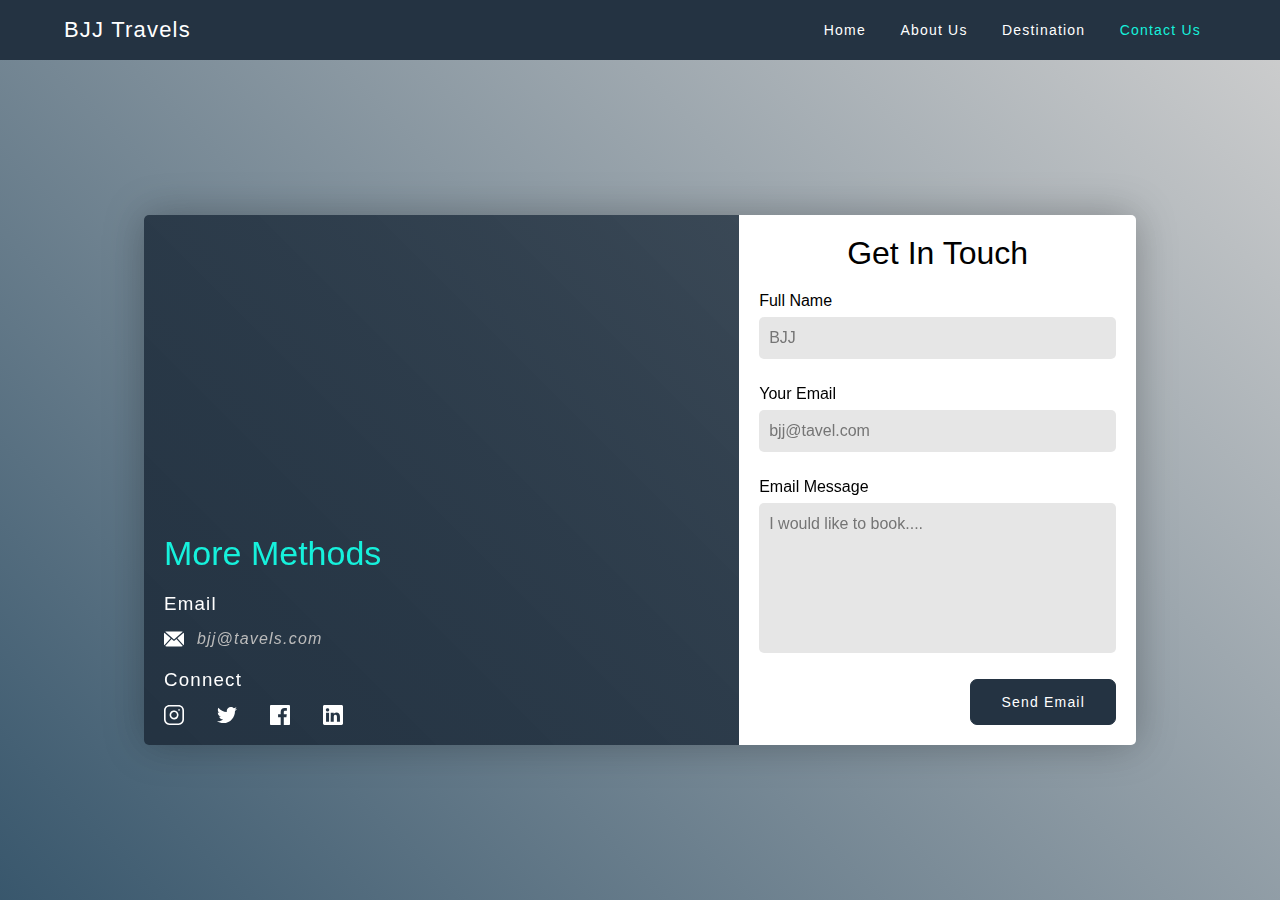
<file: contactus.html>
<!DOCTYPE html>
<html lang="en">
<head>
    <meta charset="UTF-8">
    <meta http-equiv="X-UA-Compatible" content="IE=edge">
    <meta name="viewport" content="width=device-width, initial-scale=1.0">
    <script src="https://cdnjs.cloudflare.com/ajax/libs/jquery/3.2.1/jquery.min.js"></script>
    <link href="https://cdnjs.cloudflare.com/ajax/libs/font-awesome/4.7.0/css/font-awesome.min.css" rel= "stylesheet">
    <link rel="stylesheet"href="contactus.css">
    <title>Document</title>
</head>
<body>
    
</body>
</html>
<nav id="nav">
    <div class="wrapper">
        <h1>BJJ Travels</h1>
        <div class="hamburger" id="ham">
            <span class="lettuce slice"></span>            
            <span class="cheese slice"></span>
            <span class="beef slice"></span>
        </div>
        <div class="linkWrapper">
            <a href="#">Home</a>
            <a href="#">About Us</a>
            <a href="#">Destination</a>
            <a href="#" class="active">Contact Us</a>
        </div>
    </div>
</nav>

<div class="map">
	<iframe src="https://snazzymaps.com/embed/2369" width="100%" height="100%" style="border:none;"></iframe>
</div>

<div class="content">
	<div class="contact">
		<div class="other">
			<div class="info">
				<h2>More Methods </h2>
				<h3>Email</h3>
				<div class="svg-wrap">
					<a href="mailto:bjj@tavels.com"><svg xmlns="http://www.w3.org/2000/svg" viewBox="0 0 485.211 485.211"><path d="M485.21 363.906c0 10.637-2.99 20.498-7.784 29.174l-153.2-171.41 151.54-132.584c5.894 9.355 9.445 20.344 9.445 32.22v242.6zM242.607 252.793l210.863-184.5c-8.654-4.737-18.398-7.642-28.91-7.642H60.65c-10.523 0-20.27 2.906-28.888 7.643l210.844 184.5zm58.787-11.162l-48.81 42.735c-2.854 2.487-6.41 3.73-9.977 3.73-3.57 0-7.125-1.243-9.98-3.73l-48.82-42.736-155.14 173.6c9.3 5.834 20.198 9.33 31.984 9.33h363.91c11.785 0 22.688-3.496 31.984-9.33l-155.15-173.6zM9.448 89.086C3.554 98.44 0 109.43 0 121.305v242.602c0 10.637 2.978 20.498 7.79 29.174L160.97 221.64 9.448 89.086z"/></svg>
                        bjj@tavels.com</a>
				</div>
				<h3>Connect</h3>
				<div class="svg-wrap">
					<a href="http://instagram.com/connorgaunt" target="_blank"><svg xmlns="http://www.w3.org/2000/svg" viewBox="0 0 512 512"><path d="M373.66 0H138.34C62.06 0 0 62.06 0 138.34v235.32C0 449.94 62.06 512 138.34 512h235.32C449.94 512 512 449.94 512 373.66V138.34C512 62.06 449.94 0 373.66 0zm96.976 373.66c0 53.472-43.503 96.976-96.977 96.976H138.34c-53.472 0-96.976-43.503-96.976-96.977V138.34c0-53.472 43.503-96.976 96.977-96.976h235.32c53.472 0 96.976 43.503 96.976 96.977v235.32z"/><path d="M370.586 238.14c-3.64-24.546-14.84-46.794-32.386-64.34-17.547-17.547-39.795-28.747-64.34-32.386-11.177-1.657-22.508-1.657-33.683 0-30.336 4.5-57.103 20.54-75.372 45.172-18.27 24.63-25.854 54.903-21.355 85.237 4.5 30.335 20.54 57.102 45.172 75.372 19.996 14.83 43.706 22.62 68.153 22.62 5.667 0 11.375-.42 17.083-1.266 30.336-4.5 57.103-20.542 75.372-45.173 18.27-24.63 25.855-54.9 21.356-85.236zM267.79 327.633c-19.404 2.882-38.77-1.973-54.526-13.66-15.757-11.687-26.02-28.81-28.896-48.216-2.878-19.405 1.973-38.77 13.66-54.527 11.688-15.758 28.81-26.02 48.217-28.898 3.574-.53 7.173-.795 10.772-.795s7.2.265 10.773.796c32.23 4.78 57.098 29.645 61.878 61.877 5.94 40.058-21.817 77.482-61.877 83.422zM400.05 111.95c-3.853-3.85-9.184-6.057-14.626-6.057S374.65 108.1 370.8 111.95c-3.852 3.853-6.06 9.175-6.06 14.626 0 5.45 2.208 10.773 6.06 14.625 3.85 3.852 9.182 6.06 14.624 6.06s10.773-2.207 14.625-6.06c3.85-3.85 6.057-9.182 6.057-14.624 0-5.443-2.207-10.774-6.058-14.625z"/></svg></a>
					
					<a href="http://twitter.com/connor_gaunt" target="_blank"><svg xmlns="http://www.w3.org/2000/svg" viewBox="0 0 612 612"><path d="M612 116.258c-22.525 9.98-46.694 16.75-72.088 19.772 25.93-15.527 45.777-40.155 55.184-69.41-24.322 14.378-51.17 24.82-79.775 30.48-22.906-24.438-55.49-39.66-91.63-39.66-69.333 0-125.55 56.218-125.55 125.514 0 9.828 1.11 19.427 3.25 28.606-104.325-5.24-196.834-55.223-258.75-131.174-10.822 18.51-16.98 40.078-16.98 63.1 0 43.56 22.182 81.994 55.836 104.48-20.575-.688-39.926-6.348-56.867-15.756v1.568c0 60.806 43.29 111.554 100.692 123.104-10.517 2.83-21.607 4.398-33.08 4.398-8.107 0-15.947-.803-23.634-2.333 15.985 49.907 62.336 86.2 117.253 87.194-42.946 33.655-97.098 53.656-155.915 53.656-10.134 0-20.116-.612-29.944-1.72 55.568 35.68 121.537 56.484 192.44 56.484 230.947 0 357.187-191.29 357.187-357.188l-.42-16.253C573.87 163.525 595.21 141.42 612 116.257z"/></svg></a>
					
					<a href="http://facebook.com/connorgauntdesign" target="_blank"><svg xmlns="http://www.w3.org/2000/svg" width="60.734" height="60.733" viewBox="0 0 60.734 60.733"><path d="M57.378 0H3.352C1.502 0 0 1.5 0 3.354V57.38c0 1.852 1.502 3.353 3.352 3.353h29.086v-23.52h-7.914v-9.166h7.914v-6.76c0-7.843 4.79-12.116 11.787-12.116 3.355 0 6.232.252 7.07.36v8.2h-4.853c-3.805 0-4.54 1.81-4.54 4.463v5.85h9.08l-1.188 9.167h-7.892v23.52h15.475c1.852 0 3.355-1.503 3.355-3.35V3.35C60.732 1.5 59.23 0 57.378 0z"/></svg></a>
					
					<a href="http://linkedin.com/in/connorgaunt" target="_blank"><svg xmlns="http://www.w3.org/2000/svg" viewBox="0 0 478.165 478.165"><path d="M442.78 0H35.424C15.86 0 0 15.4 0 34.288v409.688c0 18.828 15.86 34.19 35.424 34.19H442.76c19.586 0 35.405-15.362 35.405-34.19V34.288C478.165 15.4 462.345 0 442.78 0zM145.003 400.244H72.78V184.412h72.224v215.832zm-36.16-245.28h-.48c-24.246 0-39.926-16.695-39.926-37.336 0-21.22 16.158-37.337 40.863-37.337 24.725 0 39.927 16.12 40.385 37.338.02 20.64-15.64 37.337-40.843 37.337zm296.54 245.28h-72.082V284.807c0-29.01-10.598-48.952-36.738-48.952-20.063 0-31.798 13.428-36.958 26.458-1.893 4.423-2.39 10.898-2.39 17.393v120.537H184.95s.916-195.63 0-215.832h72.263v30.604c9.484-14.684 26.658-35.703 65.01-35.703 47.577 0 83.16 30.863 83.16 97.168v123.766zm-148.61-184.532c.06-.22.16-.438.42-.677v.677h-.42z"/></svg></a>
				</div>
			</div>
		</div>
		<div class="form">
			<h1>Get In Touch</h1>
			<form action="">
				<div class="flex-rev">
					<input type="text" placeholder="BJJ" name="name" id="name" />
					<label for="name">Full Name</label>
				</div>
				<div class="flex-rev">
					<input type="email" placeholder="bjj@tavel.com" name="email" id="email" />
					<label for="email">Your Email</label>
				</div>

				<div class="flex-rev">
					<textarea placeholder="I would like to book...." name="message" id="message" /></textarea>
					<label for="message">Email Message</label>
				</div>
				<button>Send Email</button>
			</form>
		</div>
	</div>
</div>
</file>
<file: contactus.css>
html, 
body {
    overflow-x: hidden;
}

* {
    margin: 0;
    padding: 0;
    box-sizing: border-box;
    font-family: helvetica;
    font-weight: 300;
}


a,
button{
    display: inline-block;
    padding: 14px 30px;
    text-decoration: none;
    color: #243342;
    letter-spacing: 1.2px;
    font-size: 14px;
    border: 1px solid #243342;
    border-radius: 7px;
    margin-right: 20px;
    transition: 0.15s ease-in-out;
}
a.focus,
button{
    color: white;
    background: #243342;
}
a.focus:hover,
button:hover{
	cursor: pointer;
   color: #1bf1dc;
}
a:hover {
    background-color: #243342;
    color: #16f1d7;
}

nav {
    position: fixed;
    top: 0;
    width: 100%;
    z-index: 2;
    background-color: rgb(36, 51, 66);
}



nav .wrapper {
    display: flex;
    align-items: center;
    justify-content: space-between;
    padding: 15px 5%;
}
nav .hamburger {
    width: 30px;
    height: 30px;
    display: flex;
    flex-direction: column;
    justify-content: space-around;
    z-index: 3;
    opacity: 0;
    pointer-events: none;
}
nav .hamburger:hover{
    cursor: pointer;
}

nav .hamburger:hover span.slice {
    background-color: #b9bbbd;
}

nav .hamburger span.slice {
    display: block;
    width: 100%;
    height: 2px;
    background-color: white;
    transition: 0.2s ease-in-out;
}

nav.open .hamburger span.cheese.slice {
    opacity: 0;
}

nav.open .hamburger span.lettuce.slice {
    transform-origin: center left;
    transform: rotate(43deg);
}

nav.open .hamburger span.beef.slice {
    transform-origin: center left;
    transform: rotate(-43deg);
}

nav.open .linkWrapper {
    opacity: 1;
    display: flex;
    pointer-events: initial;
}


nav h1 {
    color: white;
    font-weight: 300;
    font-size: 22px;
    letter-spacing: 1.2px;
}

nav a {
    color: white;
    text-decoration: none;
    display: inline-block;
    padding: 5px 15px;
    font-weight: 300;
    letter-spacing: 1.2;
    border: none;
    margin: 0;
}
a.active {
    color: #16f1dc;
    font-weight: 500;
}

.map{
	position: fixed;
	width: 100vw;
	height: 100vh;
}
.map:after{
	content: "";
	position: absolute;
	top: 0;
	left: 0;
	height: 100%;
	width: 100%;
	background: linear-gradient(45deg, rgba(7, 45, 72, 0.8), rgba(195, 195, 195, 0.8));
}




.content{
	position: fixed;
	top: 60px;
	height: calc(100vh - 60px);
	width: 100vw;
	display: flex;
	align-items: center;
	justify-content: center;
	overflow: auto;
	padding: 20px;
}


.contact{
	width: 80%;
	max-width: 1080px;
	display: flex;
	 box-shadow: 0px 0px 40px rgba(0, 0, 0, 0.28);
 border-radius: 5px;
 overflow: hidden;
}


.other{
	width: 60%;
	background-image: url(https://images.unsplash.com/photo-1485119584289-30ca2b38c67e?dpr=1&auto=format&fit=crop&w=1500&h=1000&q=80&cs=tinysrgb&crop=);
	background-size: cover;
	background-position: center;
	position: relative;
	display: flex;
 flex-direction: column;
 justify-content: flex-end;
}


.other:before{
	content: "";
	position: absolute;
	top: 0;
	left: 0;
	height: 100%;
	width: 100%;
	background: linear-gradient(45deg, rgb(36, 51, 66), rgba(36, 51, 66, 0.81));
}






.form{
	width: 40%;
	background-color: white;
	padding: 20px;
	display: flex;
	flex-direction: column;
	align-items: flex-end;
	
}
.form h1{
	text-align: center;
	margin-bottom: 20px;
	width: 100%;
}
.form form{
	width: 100%;
	display: flex;
	flex-direction: column;
	align-items: flex-end;
}
.flex-rev {
    display: flex;
    flex-direction: column-reverse;
    margin-bottom: 10px;
		width: 100%;
}

.flex-rev input, .flex-rev textarea {
    border: none;
    background-color: #e6e6e6;
    padding: 12px 10px;
    font-size: 16px;
    resize: none;
    margin-top: 7px;
    margin-bottom: 16px;
    border-radius: 5px;
    color: #243342;
    outline-color: #243342;
    outline-width: thin;
	 -webkit-appearance: none;
}
.flex-rev textarea{
	height: 150px;
}
button{
	-webkit-appearance: none;
	margin-right: 0;
}


.info {
    position: relative;
    padding: 20px;
}

h2 {}

.info h2 {
    color: #16f1dc;
    font-size: 34px;
}

.info h3 {
    color: white;
    letter-spacing: 1.2px;
    margin-top:  20px;
}

.svg-wrap {
    display: flex;
    margin-top: 14px;
}

.svg-wrap a {
    border: 0;
    padding: 0;
    display: flex;
    color: #bbbbbb;
    font-size: 16px;
    justify-content: center;
    align-items: center;
    font-style: italic;
}

.svg-wrap a svg {
    width: 20px;
    height: 20px;
    fill: white;
    transition: fill 0.2s ease-in-out;
    margin-right: 13px;
}

.svg-wrap a:hover svg {
    fill: #16f1dc;
    cursor: pointer;
}

.svg-wrap a:hover {
    background-color: transparent;
    color: #16f1dc;
    cursor: pointer;
}



@media screen and (max-width: 900px){
	.content{
		padding: 10px 0 0;
		display: block;
	}
	.map{
		display: none;
	}
	.contact{
		width: 100%;
		flex-direction: column-reverse;
		border-radius: 0;
		box-shadow: 0px 0px 0px 0px;
	}
	.other{
		width: 100%;
		padding: 20px 0;
	}
	.form{
		width: 100%;
	}
}

@media screen and (max-height: 660px){
	.content{
		align-items: flex-start;
	}
}


@media screen and (max-width: 660px){
    nav .hamburger{
        opacity: 1;
        pointer-events: initial;
    }
    nav div.linkWrapper{
        top: 0;
        right: 0;
        position: fixed;
        height: 100vh;
        background-color: rgba(36, 51, 66, 0.9);
        display: flex;
        flex-direction: column;
        padding: 10px 0;
        box-shadow: -10px 0px 20px rgba(0, 0, 0, 0.3);
        width: 100%;
        justify-content: center;
        will-change: transform;
        opacity: 0;
        display: none;
        pointer-events: none;
        transition: opacity 0.3s ease-in-out;
    }

    nav div a {
        color: white;
        text-decoration: none;
        display: inline-block;
        font-weight: 300;
        letter-spacing: 1.5;
        width: 100%;
        margin-bottom: 31px;
        text-align: center;
        font-size: 38px;
    }
}
</file>
